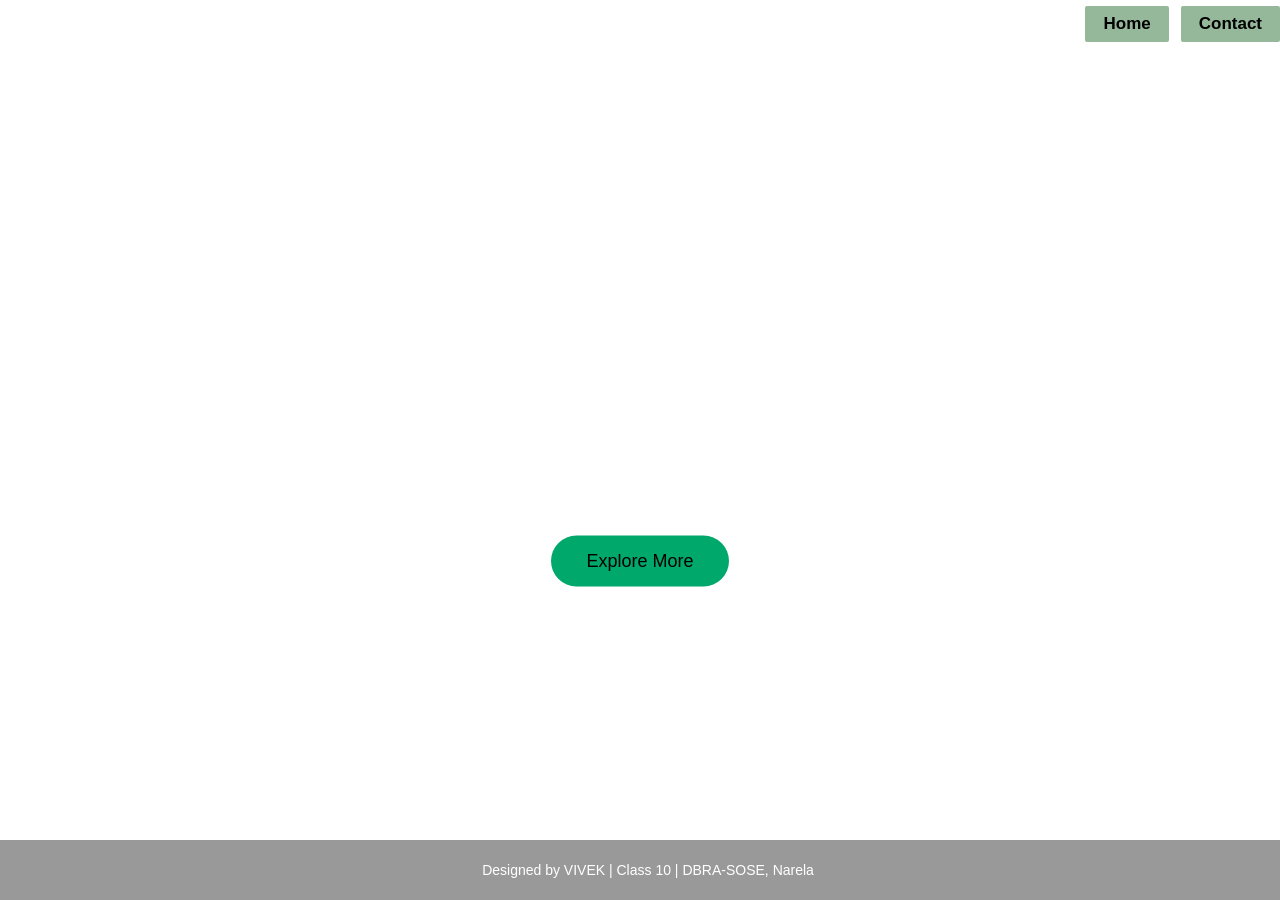
<file: index.html>
<!DOCTYPE html>
<html>
<head>
<title>A step to NATURE</title>
<link rel="stylesheet" href="style.css">
<link href="https://fonts.googleapis.com/css2?family=Poppins:wght@300;600&display=swap" rel="stylesheet">
</head>

<body>

<nav class="topnav">
  

  <div class="right">
    <a href="index.html">Home</a>
    <a href="contact.html">Contact</a>
  </div>

</nav>

<header class="main">
    <h1 class="title">Let's Conserve  ENVIRONMENT</h1>
    <p class="subtitle">Protect Nature � Protect Future � Protect Life</p>

    <a href="explore.html" class="btn">Explore More</a>
</header>

<footer class="footer">
  <p>Designed by VIVEK  | Class 10  | DBRA-SOSE, Narela</p>
</footer>

</body>
</html>
</file>
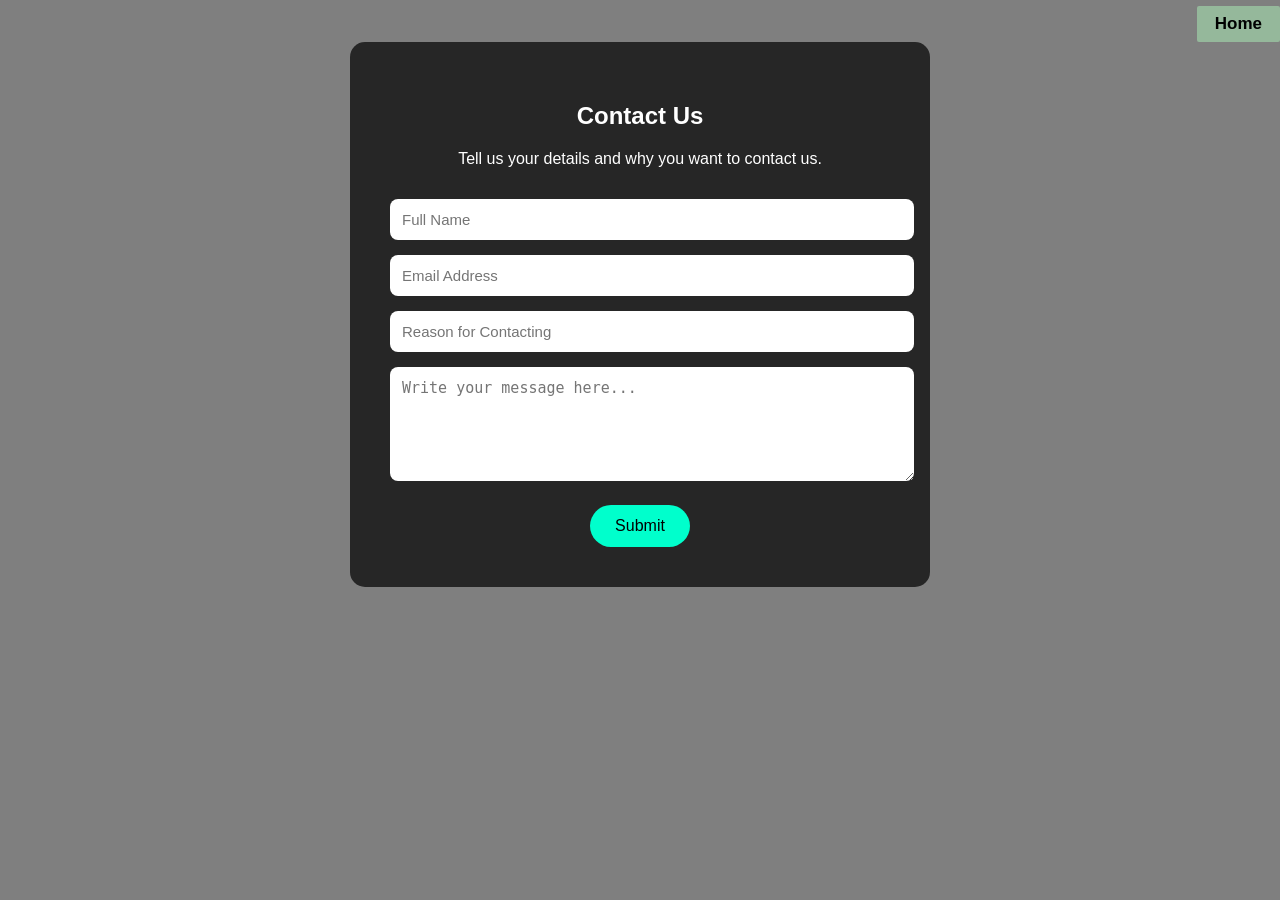
<file: contact.html>
<!DOCTYPE html>
<html>
<head>
<title>Contact Us | Save the Environment</title>
<link rel="stylesheet" href="style.css">
</head>

<body class="contact-bg">

<!-- TOP RIGHT HOME BUTTON -->
<nav class="topnav">
  <div></div>

  <div class="right">
    <a href="index.html">Home</a>
  </div>
</nav>

<!-- CONTACT FORM -->
<section class="contact-container">

<div class="form-box">
<div id="formArea">
<h1>Contact Us </h1>
<p>Tell us your details and why you want to contact us.</p>

<form id="contactForm" onsubmit="showMessage(); return false;">

<input type="text" placeholder="Full Name" required>
<input type="email" placeholder="Email Address" required>
<input type="text" placeholder="Reason for Contacting" required>

<textarea placeholder="Write your message here..." rows="5" required></textarea>

<button type="submit">Submit</button>

</form>
</div>

<div id="messageBox">
    <h2>Submitted Successfully!</h2>
    <p>Thank you for visiting</p>
</div>

</div>

</section>


<script>
function showMessage(){

document.getElementById("contactForm").style.display="none";

document.getElementById("messageBox").style.display="block";

}
</script>

</body>
</html>
</file>
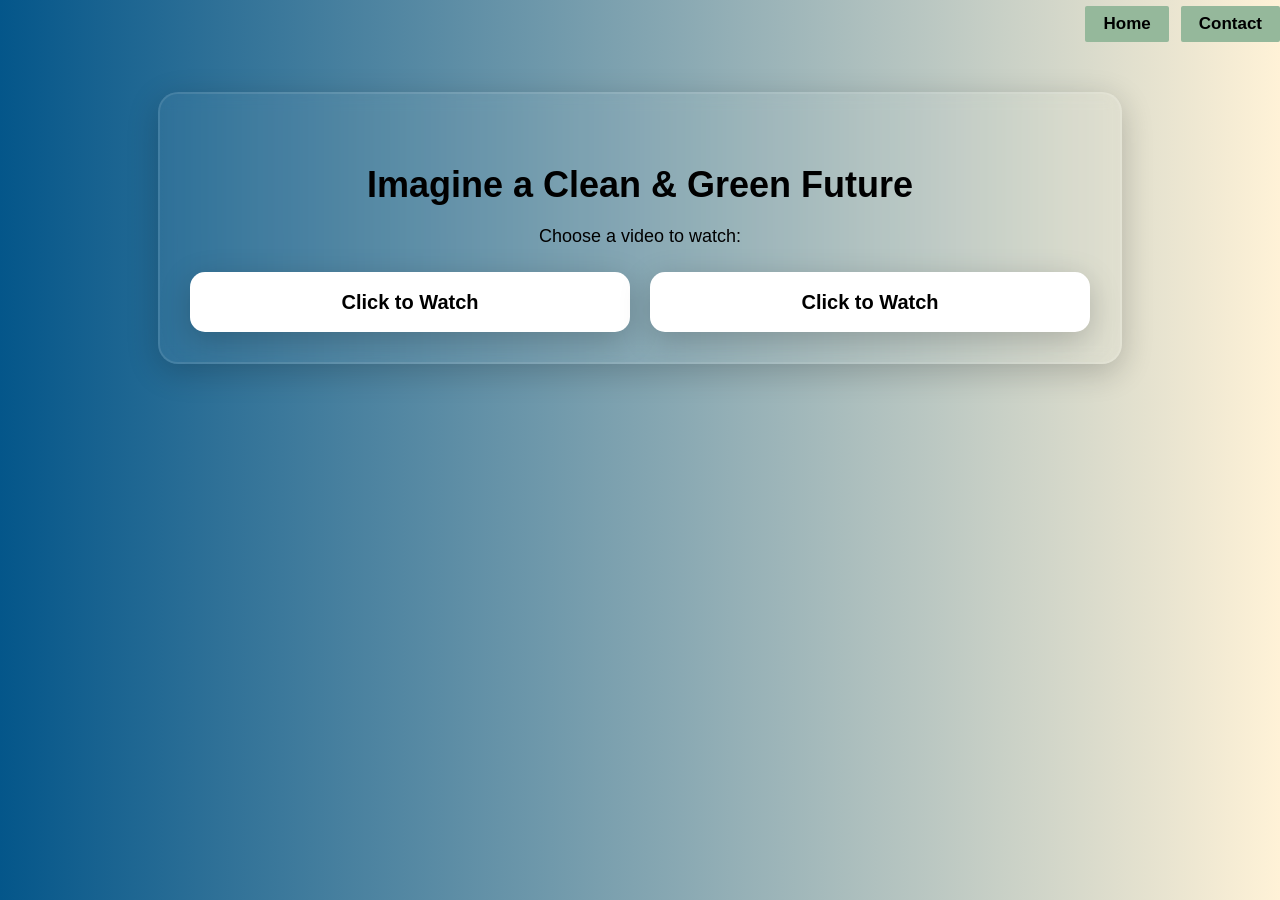
<file: imagine.html>
<!DOCTYPE html>
<html>
<head>
    <title>Imagine a Clean & Green Future | Save the Environment</title>
    <link rel="stylesheet" href="style.css">
</head>
<body class="causes-bg">

<!-- NAVIGATION -->
<nav class="topnav">
    <div class="logo-box">
        <div class="line"></div>
    </div>

    <div class="right">
        <a href="index.html">Home</a>
        <a href="contact.html">Contact</a>
    </div>
</nav>

<!-- MAIN SECTION -->
<section class="explore-section">

<div class="glass-container">

<h1>Imagine a Clean & Green Future</h1>
<p style="text-align:center; color:black; font-size:18px;">Choose a video to watch:</p>

<div class="video-choice-container">

    <!-- Video Box 1 -->
    <div class="video-card">
        <a href="https://youtu.be/9RvhgUC4OiA" target="_blank" class="video-box">Click to Watch</a>
    </div>

    <!-- Video Box 2 -->
    <div class="video-card">
        <a href="https://youtu.be/R01pl6eqGU4" target="_blank" class="video-box">Click to Watch</a>
    </div>

</div> <!-- video-choice-container -->

</div> <!-- glass-container -->

</section>

</body>
</html>
</file>
<file: style.css>
body{
    margin:0;
    padding:0;
    font-family: Arial, Helvetica, sans-serif;
    height:100vh;

    /* PROFESSIONAL BACKGROUND */
    background: url("https://images.unsplash.com/photo-1441974231531-c6227db76b6e");
    background-size: cover;
    background-attachment: fixed;
    color: white;
}

    color:white;
}

/* TOP BAR */
.topnav{
    display:flex;
    justify-content:space-between;
    align-items:center;
    padding:15px 40px;
    background: rgba(0,0,0,0.5);
   }

.logo{
    font-size:22px;
    font-weight:bold;
}

.right{
    display:flex;
    justify-content:flex-end;
    align-items:center;
}


.right a{
    background:#95b89b;
    color:black;
    padding:8px 18px;
    border-radius:2px;
    text-decoration:none;
    margin-left:12px;
    font-size:17px;
    font-weight:700;
    transition:0.3s;
    margin-top:6px;
}

.right a:hover{
    background:white;
    transform:scale(1.1);
}

.right a:hover{
    color:#00ffcc;
}

/* CENTER CONTENT */
.main{
    text-align:center;
    position:absolute;
    top:50%;
    left:50%;
    transform:translate(-50%,-50%);
}

.title{
    font-size:60px;
    margin:0;
    letter-spacing:2px;
}

.subtitle{
    font-size:20px;
    margin-top:10px;
    opacity:0.9;
}

/* BUTTON */
.btn{
    display:inline-block;
    margin-top:30px;
    padding:15px 35px;
    background:#00ffcc;
    color:black;
    font-size:18px;
    text-decoration:none;
    border-radius:30px;
    transition:0.4s;
}

.btn:hover{
    background:white;
    transform:scale(1.1);
}

/* FOOTER */
.footer{
    position:fixed;
    bottom:0;
    width:100%;
    text-align:center;
    background:rgba(0,0,0,0.4);
    padding:4px;
    font-size:14px;
}

.subtitle {
    font-size: 20px;
    margin-top: 10px;
}

/* BUTTON */
.btn {
    display: inline-block;
    margin-top: 30px;
    padding: 15px 35px;
    background:#00A86B;
    color: black;
    text-decoration: none;
    border-radius: 30px;
    font-size: 18px;
    transition: 0.4s;
}

.btn:hover {
    background: white;
    transform: scale(1.1);
}

/* FOOTER FIXED */
.footer {
    position: fixed;
    bottom: 0;
    width: 100%;
    text-align: center;
    background: rgba(0,0,0,0.4);
    padding: 8px;
    font-size: 14px;
}

/* CONTACT PAGE FOREST + SEA BACKGROUND */
.contact-bg{
    background: linear-gradient(rgba(0,0,0,0.5), rgba(0,0,0,0.5)),
    url("https://images.unsplash.com/photo-1501785888041-af3ef285b470");
    background-size: cover;
    background-position: center;
    background-attachment: fixed;
    font-family: Arial, sans-serif;
    color: white;
}

/* FULL SCREEN SECTION */
.contact-full{
    padding: 80px 0;
}

/* RECTANGULAR FORM BOX */
.form-box{
    width: 500px;
    margin: auto;
    background: rgba(0,0,0,0.7);
    padding: 40px;
    border-radius: 15px;
    text-align: center;
}

/* INPUTS */
.form-box input,
.form-box textarea{
    width: 100%;
    padding: 12px;
    margin-top: 15px;
    border: none;
    border-radius: 8px;
    font-size: 15px;
}

/* BUTTON */
.form-box button{
    margin-top: 20px;
    background: #00ffcc;
    color: black;
    padding: 12px 25px;
    border: none;
    border-radius: 25px;
    font-size: 16px;
    cursor: pointer;
    transition: 0.3s;
}

.form-box button:hover{
    background: white;
}

/* SUCCESS MESSAGE BOX */
#messageBox{
    display:none;
    margin-top:25px;
    padding:20px;
    background: rgba(0,255,150,0.2);
    border:2px solid #00ff99;
    border-radius:10px;
    color:#00ff99;
}

/* BIG TEXT */
#messageBox h2{
    font-size:26px;
    margin:0;
}

/* THANK YOU TEXT */
#messageBox p{
    margin-top:5px;
    font-size:16px;
    color:white;
}
/* EXPLORE PAGE BACKGROUND */
.explore-bg{
    background: url("https://images.unsplash.com/photo-1506744038136-46273834b3fb") no-repeat center center fixed;
    background-size: cover;
    min-height: 100vh;
    font-family: Arial, sans-serif;
}

/* HEADING */
.explore-section h1{
    text-align:center;
    margin-top:40px;
    font-size:35px;
    color:black;
}

/* CARD LAYOUT */
.card-container{
    width:85%;
    margin:40px auto;
    display:flex;
    justify-content:space-between;
    flex-wrap:wrap;
}

/* CARD STYLE */
.card{
    width:22%;
    background: rgba(0,0,0,0.6);
    border-radius:15px;
    overflow:hidden;
    text-align:center;
    text-decoration:none;
    color:white;
    transition:0.4s;
}

/* IMAGE */
.card img{
    width:100%;
    height:160px;
    object-fit:cover;
}

/* TEXT */
.card h2{
    padding:5px;
    font-size:18px;
}

/* HOVER EFFECT */
.card:hover{
    transform:scale(1.05);
    box-shadow:0 0 20px rgba(0,255,150,0.6);
}

/* ================= CAUSES PAGE ================= */

/* COOL BACKGROUND COLOR */
.causes-bg{
    background: linear-gradient(to right, #04568a , #FFF2D7); /* dark cool gradient */
    min-height: 100vh;
    font-family: Arial, sans-serif;
}

/* GLASS CONTAINER */
.glass-container{
    backdrop-filter: blur(10px);
    background: rgba(255,255,255,0.05);
    border: 2px solid rgba(255,255,255,0.1);
    border-radius: 20px;
    width: 90%;
    max-width: 1400px;
    margin: 60px auto;
    padding: 40px;
    box-shadow: 0 8px 32px rgba(0,0,0,0.2);
}

/* HEADING */
.glass-container h1{
    text-align:left;
    font-size:44px;
    color:white;
    margin-bottom:40px;
}

/* CARD CONTAINER (horizontal scroll for small screens) */
.card-container{
    display:flex;
    flex-wrap:wrap;
    justify-content:space-between;
    gap:20px;
}

/* INDIVIDUAL CARD */
.card{
    flex:1 1 30%; /* responsive width */
    background: rgba(0.55,0.234,0.000,0.950);
    border-radius:15px;
    overflow:hidden;
    text-align:center;
    color:white;
    transition:0.4s;
    backdrop-filter: blur(5px);
}

/* CARD IMAGE */
.card img{
    width:100%;
    height:160px;
    object-fit:cover;
    border-bottom:1px solid rgba(255,255,255,0.2);
}

/* CARD TITLE */
.card h2{
    padding:15px 10px 5px 10px;
    font-size:20px;
}

/* CARD DESCRIPTION */
.card p{
    padding:0 15px 15px 15px;
    font-size:16px;
    line-height:1.4;
}

/* ================= SOLUTIONS TABLE STYLING ================= */
.table-container{
    overflow-x:auto; /* allows horizontal scroll on small screens */
    margin-top:20px;
}

table{
    width:100%;
    border-collapse: collapse;
    background: rgba(255,255,255,0.1); /* slightly lighter for contrast */
    backdrop-filter: blur(5px);
    border-radius:10px;
    overflow:hidden;
    border: 2px solid rgba(0,0,0,0.3); /* outer border */
}

table th, table td{
    border:3px solid rgba(0,0,0,0.3); /* proper inner borders */
    padding:12px;
    text-align:left;
    color:black; /* text color black */
    font-size:22px;
}

table th{
    background: rgba(255,255,255,0.3); /* header lighter for contrast */
    font-size:22px;
    color:black;
}

table tr:hover{
    background: rgba(0,255,150,0.1); /* subtle hover highlight */
}

/* IMAGES IN TABLE */
.table-img{
    width:150px;
    height:90px;
    object-fit:cover;
    border-radius:5px;
    margin-right:1px;
    vertical-align:middle;
}

/* ================= IMAGINE PAGE ================= */

.explore-section{
    padding:50px 20px;
    display:flex;
    justify-content:center;
    align-items:flex-start;
    flex-direction:column;
}

.glass-container{
    background: rgba(255,255,255,0.05);
    backdrop-filter: blur(8px);
    border-radius:20px;
    padding:30px;
    max-width:900px;
    margin:auto;
}

.glass-container h1{
    text-align:center;
    font-size:36px;
    margin-bottom:20px;
    color:black;
}

/* VIDEO CHOICE CARDS */
.video-choice-container{
    display:flex;
    flex-wrap:wrap;
    gap:20px;
    justify-content:space-around;
    margin-top:25px;
    
}

.video-card{
    flex:1 1 200px;
    border-radius:15px;
    overflow:hidden;
    text-align:center;
    background: rgba(255, 255, 255);
    padding:0;
    cursor:pointer;
    position:relative;
    backdrop-filter: blur(15px);
    box-shadow: 0 8px 32px rgba(0,0,0,0.2);
    transition: transform 0.3s, box-shadow 0.3s;
    display:flex;
    align-items:center;
    justify-content:center;
    height:60px;
}

.video-card:hover{
    transform:scale(1.05);
    box-shadow:0 0 25px rgba(0,255,150,0.5);
}

.video-box{
    font-size:20px;
    font-weight:bold;
    color:black;
    text-align:center;
    text-decoration:none;
}

.video-box:hover{
    color:#00ff96;
}
</file>
